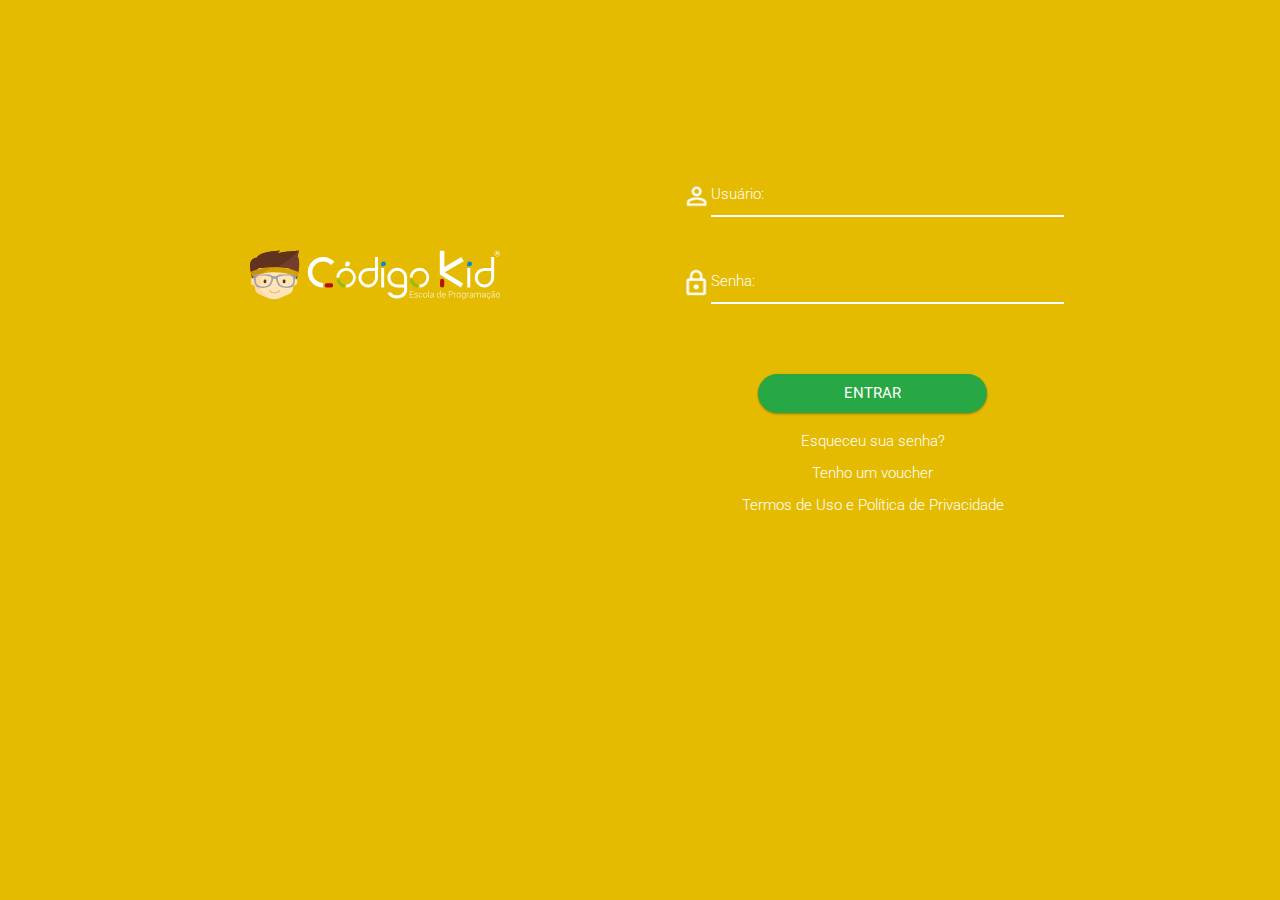
<file: index.html>
<!DOCTYPE html>
<html lang="pt-BR">
<head>
    <meta charset="UTF-8">
    <meta name="viewport" content="width=device-width, initial-scale=1.0">
    <link rel="stylesheet" type="text/css" href="./index/styles/styles.css" media="screen" />
    <title>Portal de Ensino</title>
</head>
<body>
    <main>
        <div class="container">
            <div class="containerLeft" id="logoLogin">
                <figure><img src="./index/assets/LogoDirBrancoPadrao.svg" id="logotype"></figure>
            </div>
            <div class="containerRight" id="login">
                <div id="msgError"></div>
                <div class="field">
                    <label for="username" class="label" id="userLabel">Usuário:</label><br>
                    <div class="containerIcon"><img src="./index/assets/login_icon.jpg" class="icon" id="loginIcon"><input type="text" class="inputLogin" id="username"></div>
                </div>
                <div class="field">
                    <label for="password" class="label" id="passwordLabel">Senha:</label><br>
                    <div class="containerIcon"><img src="./index/assets/password_icon.jpg" class="icon" id="passwordIcon"><input type="password" class="inputLogin" id="password"></div>
                </div>
                <div id="optionLogin">
                    <button id="btnLogin" onclick="enter()">ENTRAR</button>
                    <a class="option" href="./forgotPassword.html">Esqueceu sua senha?</a>
                    <a href="./voucher.html" class="option">Tenho um voucher</a>
                    <a href= "./policy.html" class="option">Termos de Uso e Política de Privacidade</a>
                </div>
            </div>
        </div>
    </main>
    <script src="./index/scripts/scripts.js"></script>
</body>
</html>
</file>
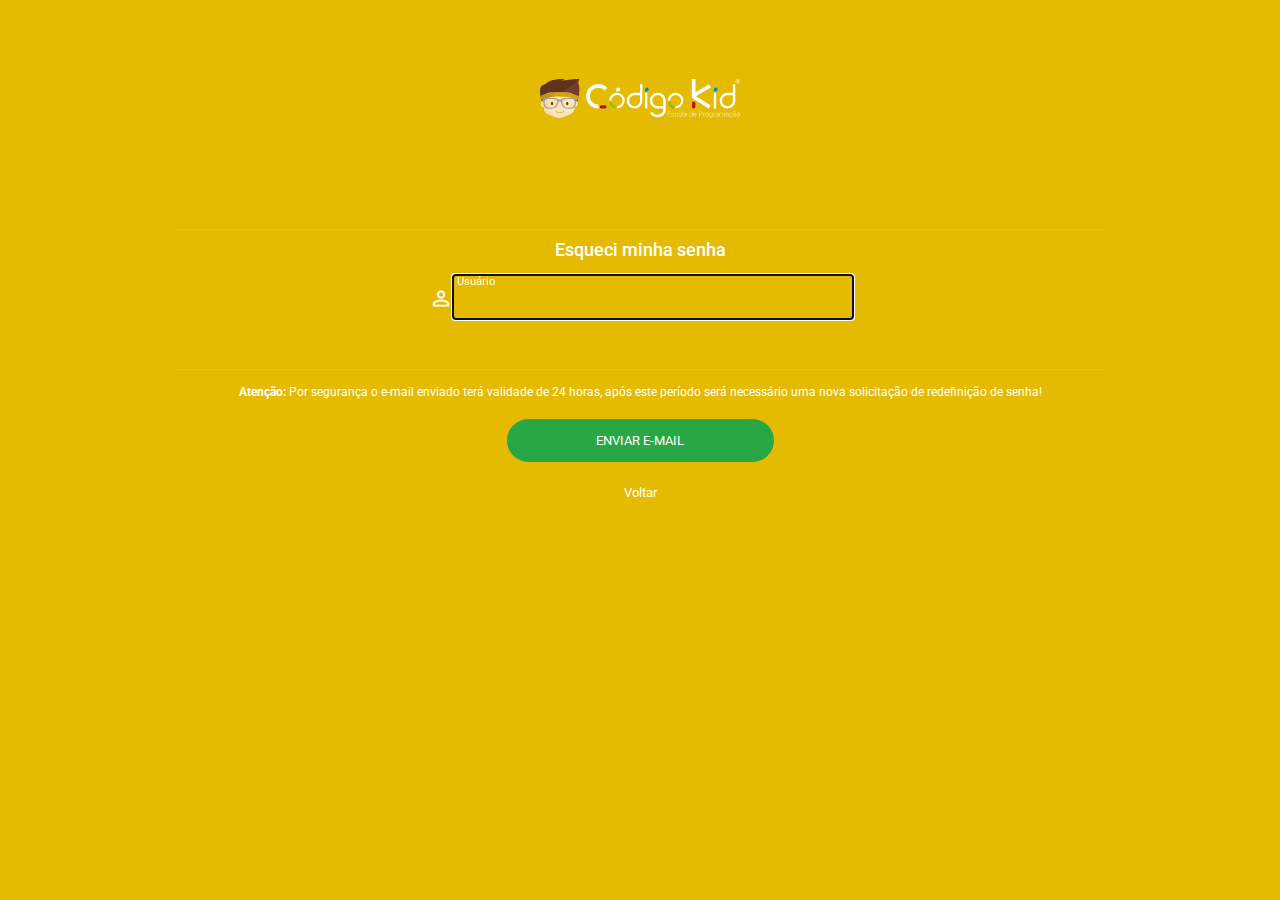
<file: forgotPassword.html>
<!DOCTYPE html>
<html lang="pt-BR">
<head>
    <meta charset="UTF-8">
    <meta name="viewport" content="width=device-width, initial-scale=1.0">
    <link rel="stylesheet" type="text/css" href="./forgotPassword/styles/styles.css" media="screen" />
    <title>Portal de Ensino - Esqueci minha senha</title>
</head>
<body>
    <div class="container">
        <div class="containerImg">
            <figure>
                <a  href="./index.html"><img src="./index/assets/LogoDirBrancoPadrao.svg" id="logoImg"></a>
            </figure>
        </div>
        <div>
            <h2>Esqueci minha senha</h2>
        </div>
        <div class="containerMiddle">
            <img src="./index/assets/login_icon.jpg" id="userIcon">
            <div class="containerLabel">
                <label for="emailUser">Usuário</label>
                <input type="email" id="emailUser">
            </div>
        </div>
        <div class="containerButton">
            <span><strong>Atenção:</strong> Por segurança o e-mail enviado terá validade de 24 horas, após este período será necessário uma nova solicitação de redefinição de senha!</span>
            <a  href="./index.html" ><button id="btnSent">ENVIAR E-MAIL</button></a>
            <a href="./index.html"><button id="btnBack">Voltar</button></a>
        </div>
    </div>
    <script src="./forgotPassword/scripts/scripts.js"></script>
</body>
</html>
</file>
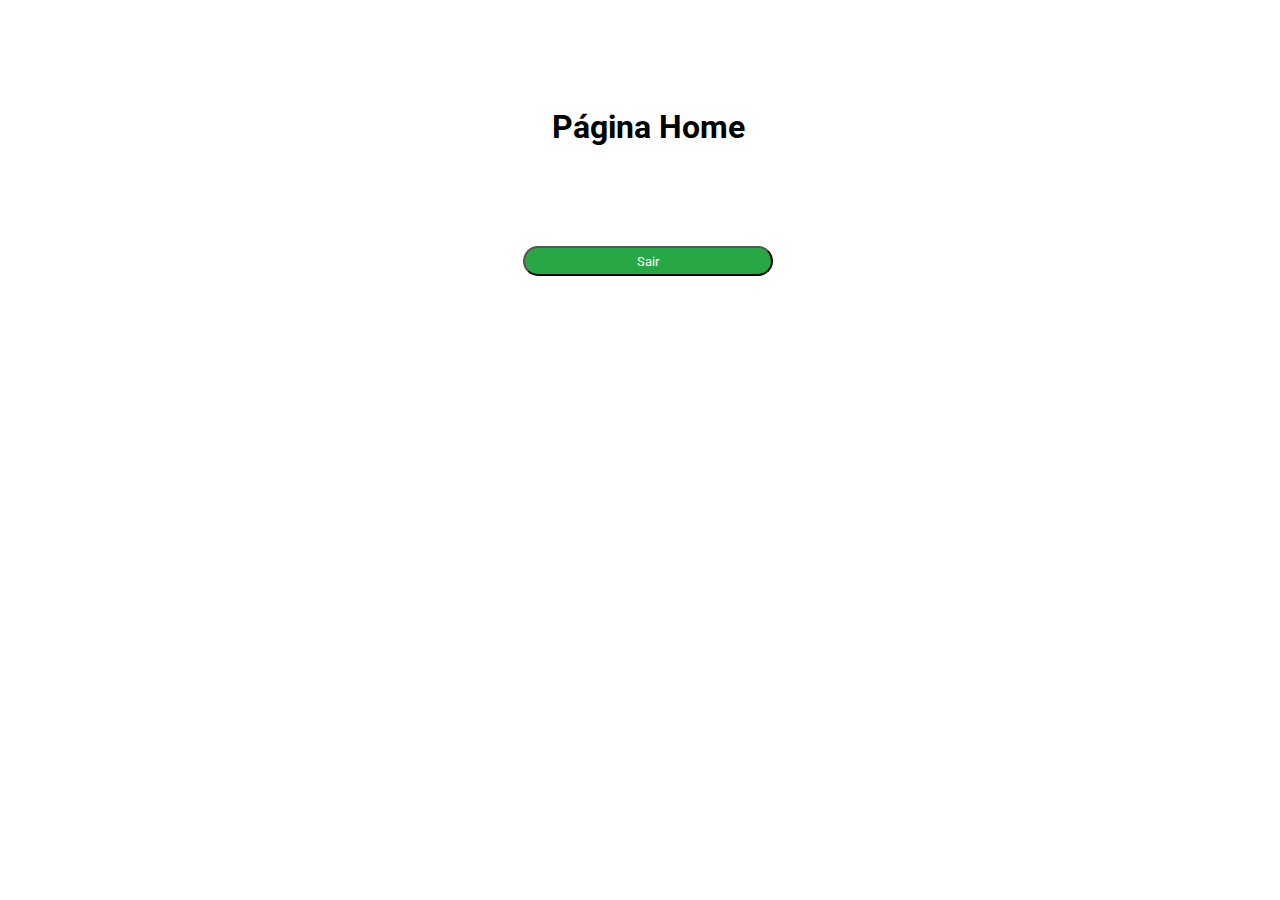
<file: home.html>
<!DOCTYPE html>
<html lang="en">
<head>
    <meta charset="UTF-8">
    <meta name="viewport" content="width=device-width, initial-scale=1.0">
    <link rel="stylesheet" type="text/css" href="./home/styles/styles.css" media="screen">
    <title>Document</title>
</head>
<body>
    <h1>Página Home</h1>
    <section>
    </section>
    <button onclick="sair()">Sair</button>
    <script src="./home/scripts/scripts.js"></script>
</body>
</html>
</file>
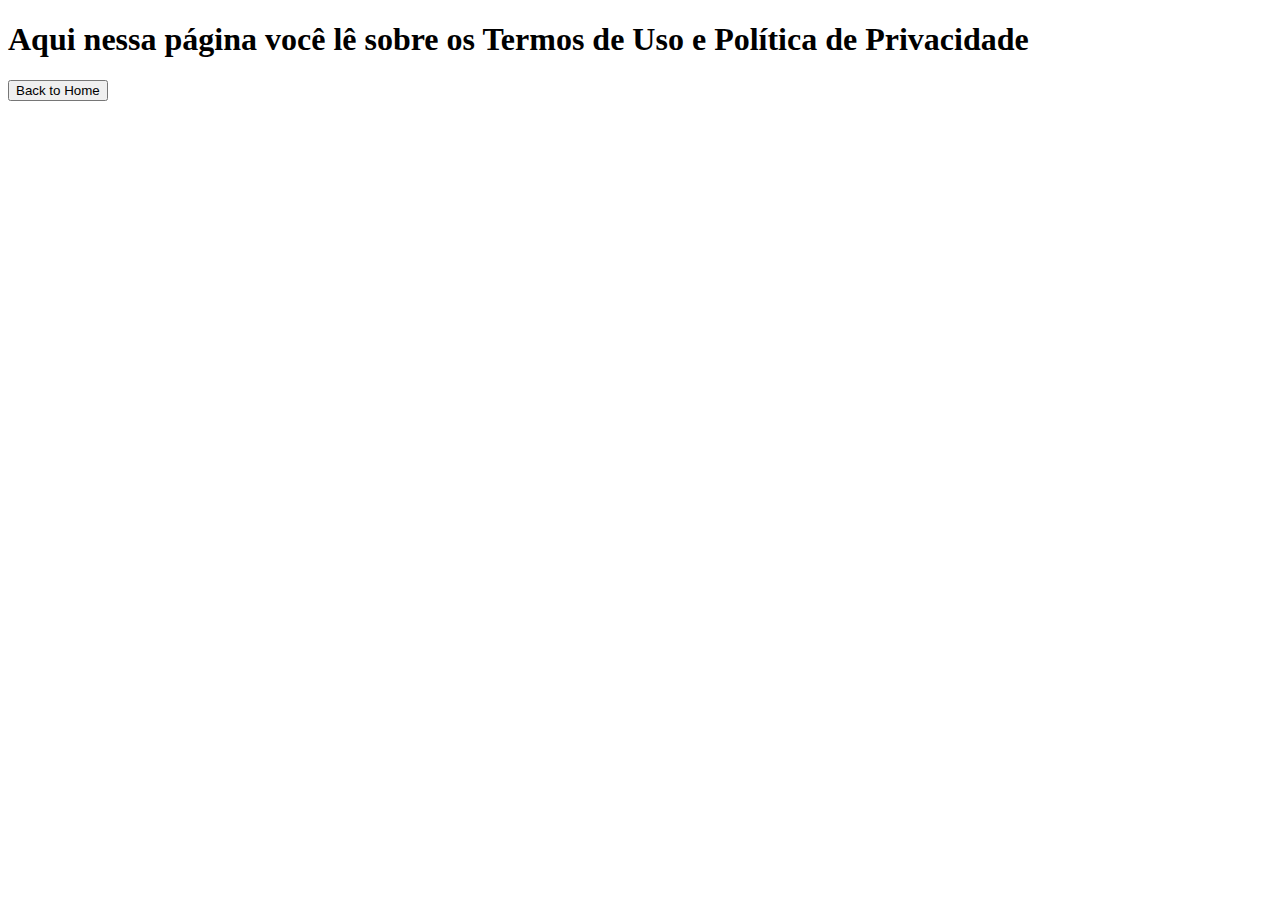
<file: policy.html>
<!DOCTYPE html>
<html lang="pt-BR">
<head>
    <meta charset="UTF-8">
    <meta name="viewport" content="width=device-width, initial-scale=1.0">
    <title>Termo de Uso e Política de Privacidade</title>
</head>
<body>
    <style>
        button:hover {
            cursor: pointer;
        }
    </style>
    <h1>Aqui nessa página você lê sobre os Termos de Uso e Política de Privacidade</h1>
    <a href="./index.html"><button>Back to Home</button></a>
</body>
</html>
</file>
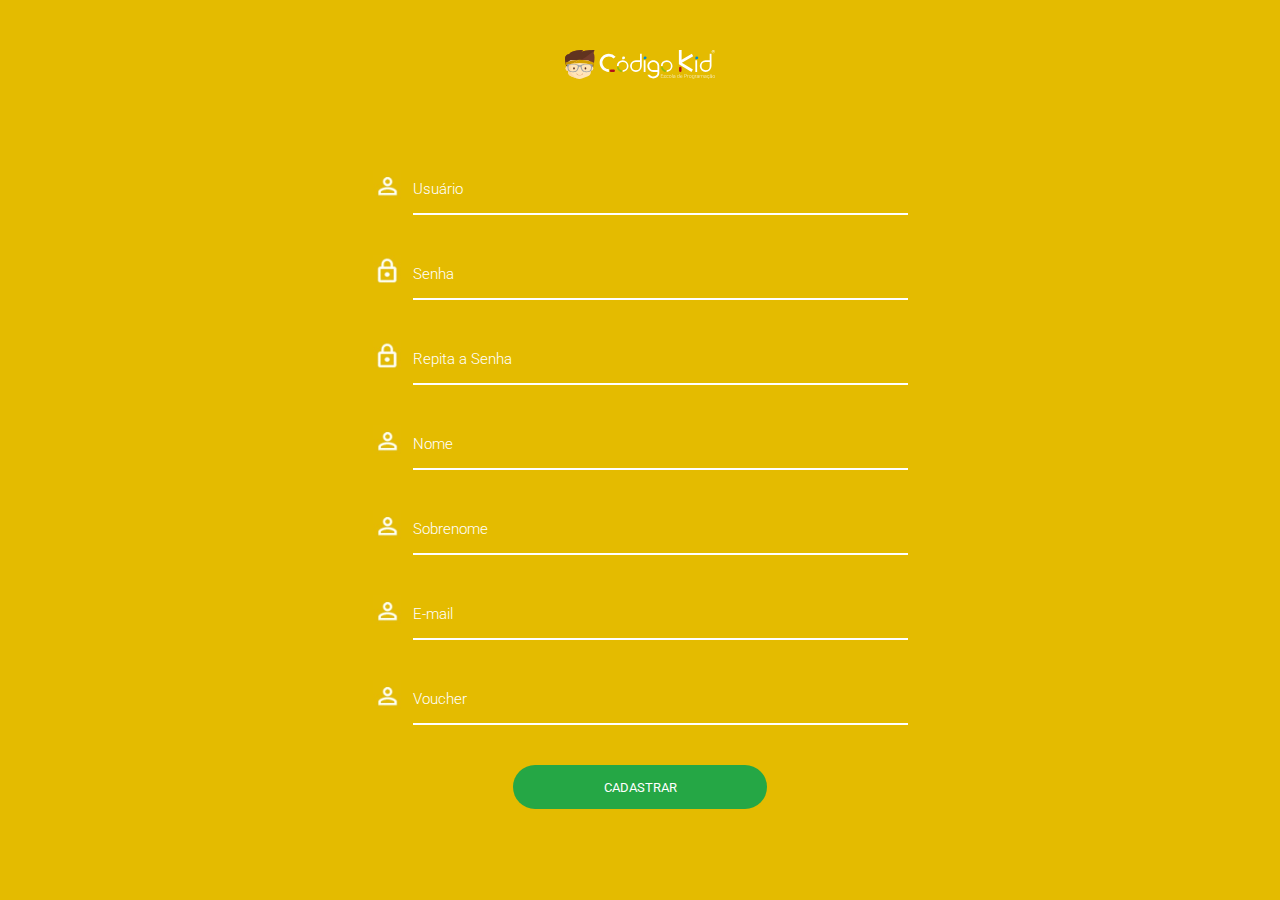
<file: voucher.html>
<!DOCTYPE html>
<html lang="pt-BR">
<head>
    <meta charset="UTF-8">
    <meta name="viewport" content="width=device-width, initial-scale=1.0">
    <link rel="stylesheet" type="text/css" href="./voucher/styles/styles.css" media="screen" />
    <title>Document</title>
</head>
<body>
    <div class="container">
        <figure id="logoCK">
            <a href="./index.html"><img src="./index/assets/LogoDirBrancoPadrao.svg"></a>
        </figure>
        <form>
            <div class="glueDiv">    
                <div class="iconDiv"> <!-- 1 -->
                    <figure><img src="./index/assets/login_icon.jpg" class="icon"></figure>
                </div>
                <div class="inputDiv">
                    <label class="label" for="user">Usuário</label>
                    <input type="text" class="input1" name="user" id="user">
                </div>
            </div>
            <div class="glueDiv">    
                <div class="iconDiv"> <!-- 2 -->
                    <figure><img src="./index/assets/password_icon.jpg" class="icon"></figure>
                </div>
                <div class="inputDiv">
                    <label class="label" for="password">Senha</label>
                    <input type="password" class="input1" name="password" id="password">
                </div>
            </div>
            <div class="glueDiv">    
                <div class="iconDiv"> <!-- 3 -->
                    <figure><img src="./index/assets/password_icon.jpg" class="icon"></figure>
                </div>
                <div class="inputDiv">
                    <label class="label" for="repeatPassword">Repita a Senha</label>
                    <input type="password" class="input1" name="repeatPassword" id="repeatPassword">
                </div>
            </div>
            <div class="glueDiv">    
                <div class="iconDiv"> <!-- 4 -->
                    <figure><img src="./index/assets/login_icon.jpg" class="icon"></figure>
                </div>
                <div class="inputDiv">
                    <label class="label" for="name">Nome</label>
                    <input type="text" class="input1" name="name" id="name">
                </div>
            </div>
            <div class="glueDiv">    
                <div class="iconDiv"> <!-- 5 -->
                    <figure><img src="./index/assets/login_icon.jpg" class="icon"></figure>
                </div>
                <div class="inputDiv">
                    <label class="label" for="secondName">Sobrenome</label>
                    <input type="text" class="input1" name="secondName" id="secondName">
                </div>
            </div>
            <div class="glueDiv">    
                <div class="iconDiv"> <!-- 6 -->
                    <figure><img src="./index/assets/login_icon.jpg" class="icon"></figure>
                </div>
                <div class="inputDiv">
                    <label class="label" for="e-mail">E-mail</label>
                    <input type="email" class="input1" name="e-mail" id="e-mail">
                </div>
            </div>
            <div class="glueDiv">    
                <div class="iconDiv"> <!-- 7 -->
                    <figure><img src="./index/assets/login_icon.jpg" class="icon"></figure>
                </div>
                <div class="inputDiv">
                    <label class="label" for="voucher">Voucher</label>
                    <input type="text" class="input1" name="voucher" id="voucher">
                </div>
            </div>
        </form>
        <a href="" id="registerButtonAnchor"><button id="registerButton">CADASTRAR</button></a>
    </div>
    <script src="./voucher/scripts/scripts.js"></script>
</body>
</html>
</file>
<file: index/styles/styles.css>
@import url('https://fonts.googleapis.com/css2?family=Roboto:wght@300;500&display=swap');

* {
    border: 0px;
    margin: 0px;
    padding: 0px;
    box-sizing: border-box;
    font-family: 'Roboto';
}

body {
    background-color: #e4bb00;
    margin-top: 150px;
    font-weight: 300;
}

input {
    padding-left: 5px;
}

.container {
    display: flex;
    justify-content: space-evenly
}

.containerLeft {
    display: inline-flex;
    border-style: none;
    width: 640px;
    margin-left: 250px;
}

.containerRight {
    width: 640px;
    vertical-align: middle;
    align-items: center;
    display: flex;
    flex-direction: column;
    justify-content: center;
    margin-right: 200px;
}

#logotype {
    width: 250px;
    height: 250px;
}

.label {
    position: absolute;
    pointer-events: none;
    transition: 0.2s ease all;
    width: 640px;
    font-size: 15px;
    color: white;
    margin-left: 30px;
    margin-top: 35px;
}

input:focus ~ label {
    top:-10px;
    font-size:12px;
  }

#btnLogin {
    font-size: 14.5px;
    border-radius: 100px;
    color: white;
    background-color: #28a745;
    font-weight: 400;
    text-align: center;
    min-width: 150px;
    padding: 10px 85px;
    border: 1px solid transparent;
    box-shadow: 0 1px 3px rgba(0,0,0,.12), 0 1px 2px rgba(0,0,0,.24);
    transition: all .3s cubic-bezier(.25,.8,.25,1);
    margin-top: 50px;
    margin-bottom: 20px;
}

.option {
    margin-bottom: 15px;
    cursor: pointer;
    color: white;
    text-decoration: none;
}

.option:hover {
    text-decoration: underline;
  }

#btnLogin:hover {
    box-shadow: 0 10px 20px rgba(0,0,0,.19), 0 6px 6px rgba(0,0,0,.23);
    cursor: pointer;
}

#optionLogin {
    display: flex;
    flex-direction: column;
    align-items: center;
    font-size: 14.5px;
}

.inputLogin {
    width: 353px;
    height: 3rem;
    margin: 0 0 20px;
    border-bottom: solid 2px;
    border-color: white;
    color: white;
    font-weight: 200;
    background-color: #e4bb00;
}

.icon {
    display: flex;
    width: 30px;
    height: 32.3809px;
    margin-top: 10px;
}

.containerIcon {
    display: flex;
}
  
.inputLogin.filled {
    background-color: #e4bb00;
}

.field {
    position: relative;
}

#msgError {
    text-align: center;
    color: #ff0000;
    padding: 10px;
    border-radius: 4px;
    display: none;
}
</file>
<file: forgotPassword/styles/styles.css>
@import url('https://fonts.googleapis.com/css2?family=Roboto:wght@500&display=swap');

* {
    font-family: 'Roboto';
    margin: 0px;
    padding: 0px;
    border: 0px;
    box-sizing: border-box;
    color: white;
}

body {
    background-color: #e4bb00;
    width: 100%;
    align-items: center;
    flex-direction: column;
    display: flex;
    justify-content: center;
}

.container {
    flex-direction: column;
    justify-content: center;
    display: flex;
    align-items: center;
    width: 930px;
    height: 540px;
    margin: 20px auto 100px auto;
}

.containerMiddle {
    width: 930px;
    display: flex;
    align-items: center;
    justify-content: center;
    margin-bottom: 50px;
}

.containerButton {
    width: 930px;
    display: flex;
    flex-direction: column;
    align-items: center;
    border-top: solid 1px;
    border-color: rgba(255, 255, 255, 0.1);
    padding-top: 15px;
}

#logoImg {
    width: 200px;
    margin-bottom: 100px;
}

h2 {
    font-size: 17.5px;
    text-align: center;
    font-weight: 500;
    margin-bottom: 15px;
    width: 930px;
    border-top: solid 1px;
    border-color: rgba(255, 255, 255, 0.1);
    padding-top: 10px;  
}

label {
    font-size: 11px;
    position: absolute;
    transition: 0.2s ease all;
    padding-left: 4px;
}

span {
    font-size: 12px;
    margin-bottom: 20px;
}

#userIcon {
    width: 25px;
}

input {
    background-color: #e4bb00;
    border-bottom: solid 1px white;
    width: 400px;
    height: 44px;
    padding-left: 5px;
}

#btnSent {
    background-color: #28A745;
    border-radius: 100px;
    width: 267px;
    height: 42.8px;
    margin-bottom: 20px;
}

#btnBack {
    background-color: #e4bb00;

}

.containerImg {
    margin-bottom: 7px;
}

button:hover {
    cursor: pointer;
}

.containerLabel {
    display: flex;
    position: relative;
}
</file>
<file: home/styles/styles.css>
@import url('https://fonts.googleapis.com/css2?family=Roboto:wght@500&display=swap');

* {
    font-family: 'roboto'
}

body {
    display: flex;
    align-items: center;
    width: 100%;
    flex-direction: column;
}

h1 {
    margin-top: 100px;
    margin-bottom: 100px;
}

button {
    border-radius: 100px;
    color: white;
    background-color: #28a745;
    width: 250px;
    height: 30px;
}

button:hover {
    cursor: pointer;
}
</file>
<file: voucher/styles/styles.css>
@import url('https://fonts.googleapis.com/css2?family=Roboto:wght@300;500&display=swap');

* {
    border: 0px;
    margin: 0px;
    padding: 0px;
    box-sizing: border-box;
    font-family: 'Roboto';
}

body {
    background-color: #e4bb00;
    margin-top: 50px;
    font-weight: 300;
}

#logoCK {
    width: 150px;
    height: 120px;
}

.container {
    display: flex;
    width: 540px;
    flex-direction: column;
    align-items: center;
    margin-left: calc(50vw - 270px); 
    margin-right: calc(50vw - 270px);
}

.iconDiv {
    display:flex;
    justify-content: center;
    width: 40px;
    height: 40px;

}

.icon {
    width: 70%;
}

#registerButtonAnchor {
    text-decoration: none;
    color: white;
}

#registerButton {
    border-radius: 35px;
    background-color: #25A745;
    width: 254px;
    height: 44px;
    color: white;
    margin-bottom: 30px;
}

input {
    width: 495px;
    height: 45px;
    margin: 0 0 40px;
    border-bottom: solid 2px;
    border-color: white;
    color: white;
    font-weight: 200;
    background-color: #e4bb00;

}

input:focus {
    outline: 0;
  }

label {
    width: 495px;
    margin-top: 10px;
    font-size: 15px;
    position: absolute;
    transition: 0.2s ease all;
    
}

.inputDiv {
    color: white;
    display: inline-table;
    position: relative;
}

.glueDiv {
    display: flex;
    flex-direction: row;
    vertical-align: middle;
}

label:hover {
    cursor: text;
}

button:hover{
    cursor: pointer;
}
</file>
